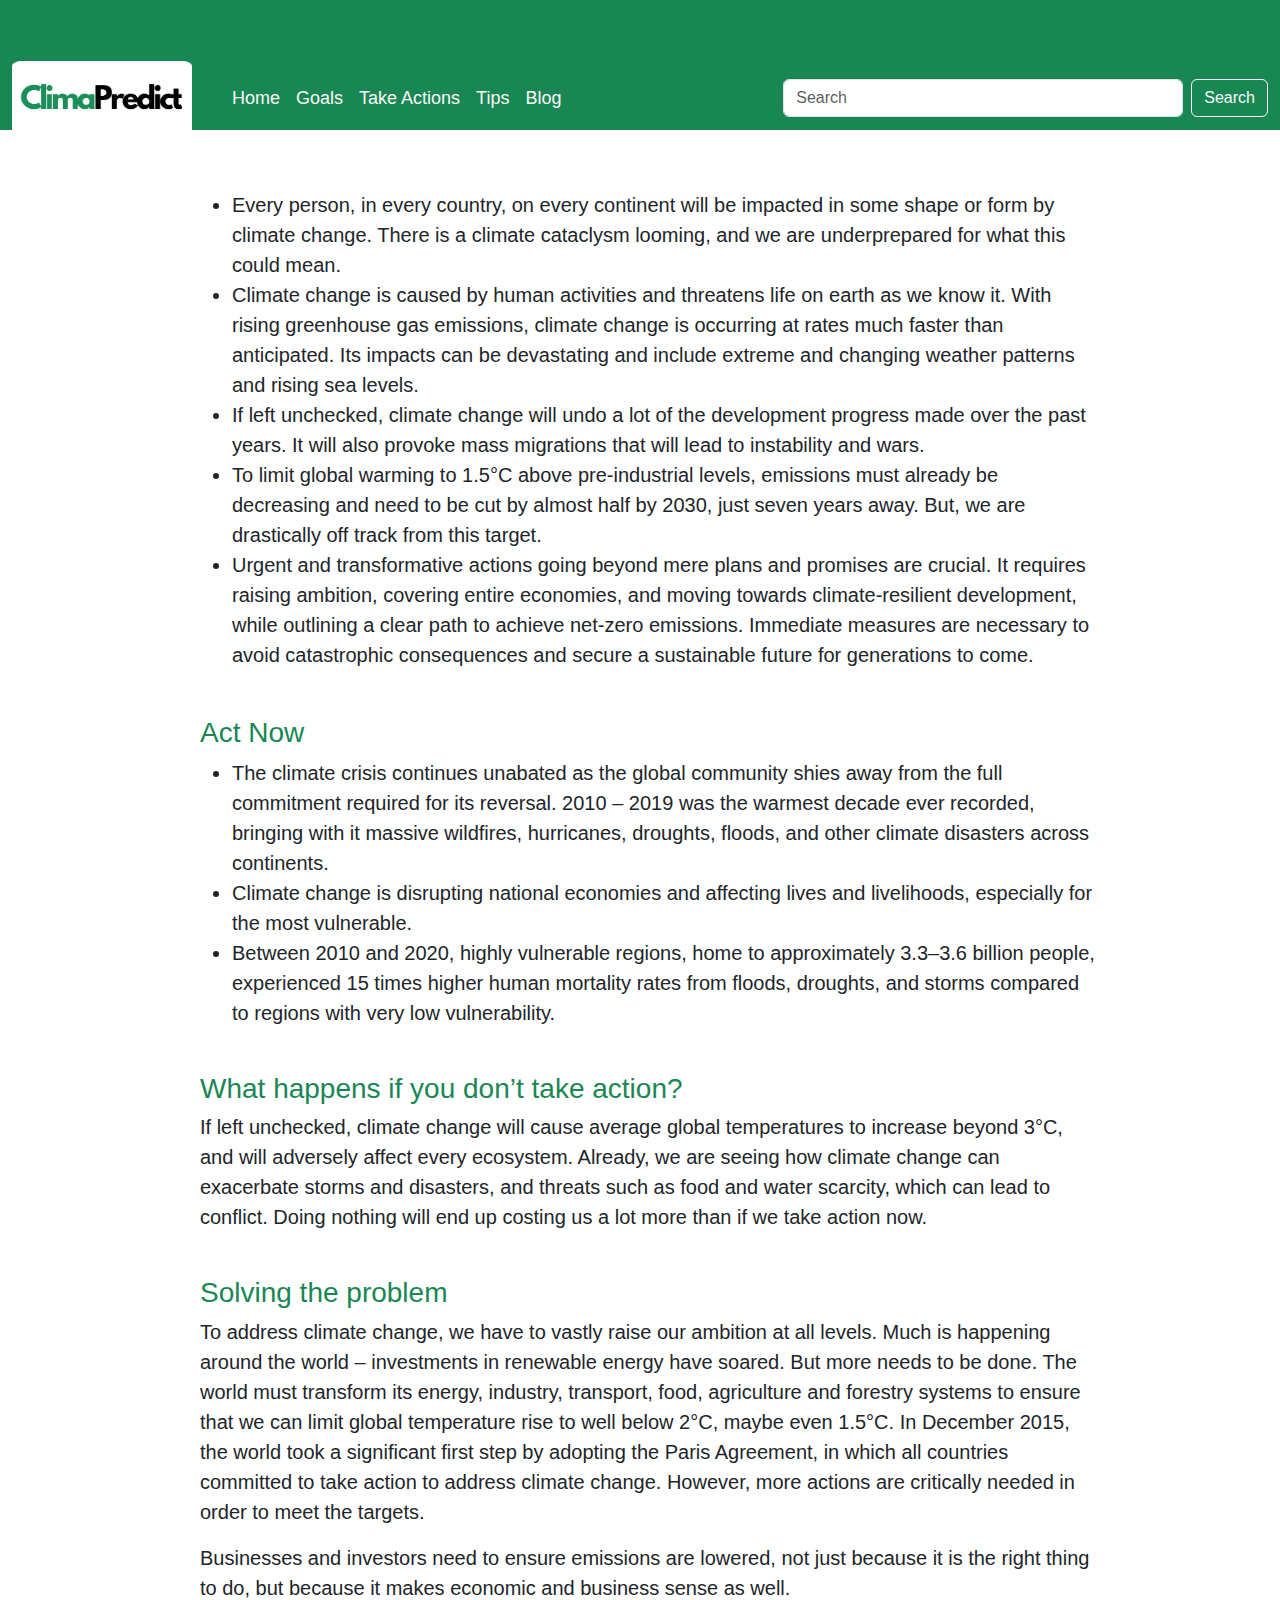
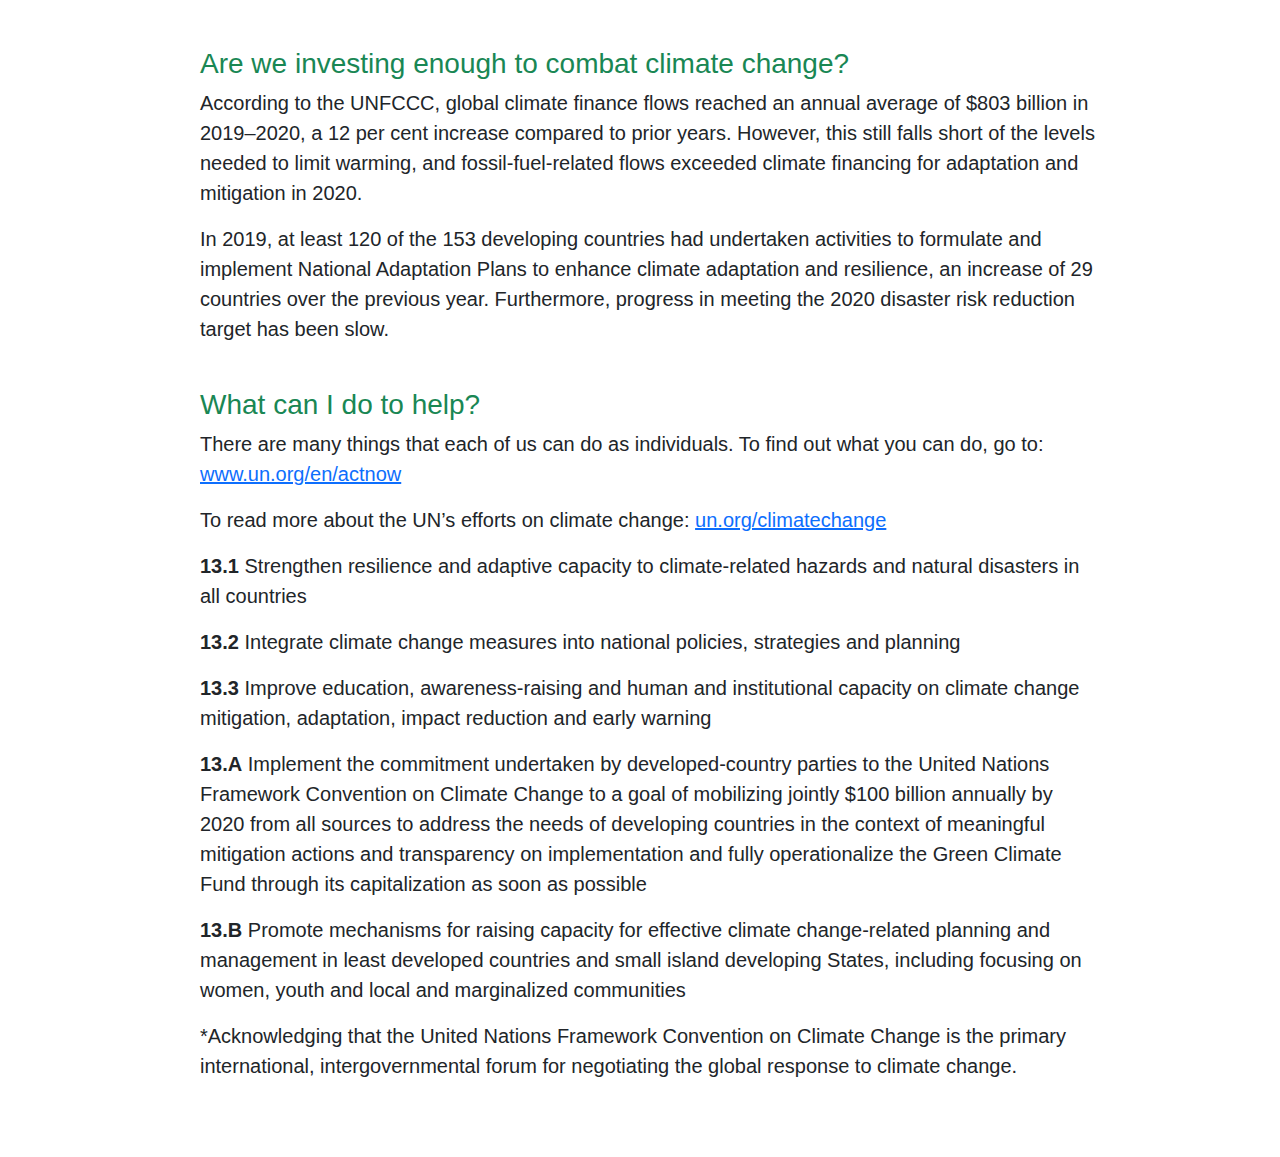
<file: about1.html>
<!DOCTYPE html>
<html lang="en">
<head>
  <meta charset="UTF-8">
  <meta name="viewport" content="width=device-width, initial-scale=1">
  <title>Combat Climate Change - Take Action</title>
  <link rel="stylesheet" href="https://cdn.jsdelivr.net/npm/bootstrap@5.3.0-alpha1/dist/css/bootstrap.min.css">
  <link rel="stylesheet" href="style.css">
  <style>
    header {
      margin-bottom: 0;
    }
    .navbar {
      margin-bottom: 0;
    }
    #feedback ul {
      list-style-type: disc;
      padding-left: 20px;
    }
  </style>
</head>
<body class="d-flex flex-column min-vh-100"> 
  <header class="bg-success text-white"> 
    <h2 id="h12" class="text-center my-2"></h2>
    
    <nav class="navbar navbar-expand-lg navbar-dark bg-success">
      <div class="container-fluid">
        <img id="img" class="navbar-brand" style="width: 180px; height: 84px; border-radius: 10px;" src="clima (1).png">
         <a class="navbar-brand" href="#"></a>
        <button class="navbar-toggler" type="button" data-bs-toggle="collapse" data-bs-target="#navbarSupportedContent" aria-controls="navbarSupportedContent" aria-expanded="false" aria-label="Toggle navigation">
          <span class="navbar-toggler-icon"></span>
        </button>
        <div class="collapse navbar-collapse" id="navbarSupportedContent">
          <ul class="navbar-nav me-auto mb-2 mb-lg-0">
            <li class="nav-item">
              <a class="nav-link " aria-current="page" href="index.html">Home</a>
            </li>
            <li class="nav-item">
              <a class="nav-link" href="about1.html">Goals</a>
            </li>
            <li class="nav-item">
              <a class="nav-link" href="actions1.html">Take Actions</a>
            </li>
            <li class="nav-item">
              <a class="nav-link" href="resources.html">Tips</a>
            </li>
            <li class="nav-item">
              <a class="nav-link" href="Blog1.html">Blog</a>
            </li>
          </ul>
          <div>
            <form class="d-flex" role="search">
              <input id="in" class="form-control me-2" type="search" placeholder="Search" aria-label="Search">
              <button class="btn btn-outline-light" type="submit">Search</button>
            </form>
          </div>
        </div>
      </div>
    </nav>
  </header>
  <div style="margin: 60px; width: 70%; font-size: 20px; margin-left: 200px; ">
    <ul>
      <li>Every person, in every country, on every continent will be impacted in some shape or form by climate change. There is a climate cataclysm looming, and we are underprepared for what this could mean.</li>
      <li>Climate change is caused by human activities and threatens life on earth as we know it. With rising greenhouse gas emissions, climate change is occurring at rates much faster than anticipated. Its impacts can be devastating and include extreme and changing weather patterns and rising sea levels.</li>
      <li>If left unchecked, climate change will undo a lot of the development progress made over the past years. It will also provoke mass migrations that will lead to instability and wars.</li>
      <li>To limit global warming to 1.5°C above pre-industrial levels, emissions must already be decreasing and need to be cut by almost half by 2030, just seven years away. But, we are drastically off track from this target.</li>
      <li>Urgent and transformative actions going beyond mere plans and promises are crucial. It requires raising ambition, covering entire economies, and moving towards climate-resilient development, while outlining a clear path to achieve net-zero emissions. Immediate measures are necessary to avoid catastrophic consequences and secure a sustainable future for generations to come.</li>
    </ul>
    <br>
    <h3 style="color: rgb(25, 135, 84);">Act Now</h3>
    <ul>
      <li>The climate crisis continues unabated as the global community shies away from the full commitment required for its reversal. 2010 – 2019 was the warmest decade ever recorded, bringing with it massive wildfires, hurricanes, droughts, floods, and other climate disasters across continents.</li>
      <li>Climate change is disrupting national economies and affecting lives and livelihoods, especially for the most vulnerable.</li>
      <li>Between 2010 and 2020, highly vulnerable regions, home to approximately 3.3–3.6 billion people, experienced 15 times higher human mortality rates from floods, droughts, and storms compared to regions with very low vulnerability.</li>
    </ul>
    <br>
      <h3 data-fontsize="20.8" style="--fontSize: 20.8; line-height: 1.1; --minFontSize: 20.8;color: rgb(25, 135, 84);" data-lineheight="22.88px" class="fusion-responsive-typography-calculated">What happens if you don’t take action?</h3>
      <p>If left unchecked, climate change will cause average global temperatures to increase beyond 3°C, and will adversely affect every ecosystem. Already, we are seeing how climate change can exacerbate storms and disasters, and threats such as food and water scarcity, which can lead to conflict. Doing nothing will end up costing us a lot more than if we take action now.</p>
      <br><h3 data-fontsize="20.8" style="--fontSize: 20.8; line-height: 1.1; --minFontSize: 20.8;color: rgb(25, 135, 84);" data-lineheight="22.88px" class="fusion-responsive-typography-calculated">Solving the problem</h3>
      <p>To address climate change, we have to vastly raise our ambition at all levels. Much is happening around the world – investments in renewable energy have soared. But more needs to be done. The world must transform its energy, industry, transport, food, agriculture and forestry systems to ensure that we can limit global temperature rise to well below 2°C, maybe even 1.5°C. In December 2015, the world took a significant first step by adopting the Paris Agreement, in which all countries committed to take action to address climate change. However, more actions are critically needed in order to meet the targets.</p>
      <p>Businesses and investors need to ensure emissions are lowered, not just because it is the right thing to do, but because it makes economic and business sense as well.</p>
      <br><h3 data-fontsize="20.8" style="--fontSize: 20.8; line-height: 1.1; --minFontSize: 20.8;color: rgb(25, 135, 84);" data-lineheight="22.88px" class="fusion-responsive-typography-calculated">Are we investing enough to combat climate change?</h3>
      <p>According to the UNFCCC, global climate finance flows reached an annual average of $803 billion in 2019–2020, a 12 per cent increase compared to prior years. However, this still falls short of the levels needed to limit warming, and fossil-fuel-related flows exceeded climate financing for adaptation and mitigation in 2020.</p>
      <p>In 2019, at least 120 of the 153 developing countries had undertaken activities to formulate and implement National Adaptation Plans to enhance climate adaptation and resilience, an increase of 29 countries over the previous year. Furthermore, progress in meeting the 2020 disaster risk reduction target has been slow.</p>
      <br>
      <h3 data-fontsize="20.8" style="--fontSize: 20.8; line-height: 1.1; --minFontSize: 20.8;color: rgb(25, 135, 84);" data-lineheight="22.88px" class="fusion-responsive-typography-calculated">What can I do to help?</h3>
      <p>There are many things that each of us can do as individuals. To find out what you can do, go to: <a href="https://www.un.org/en/actnow">www.un.org/en/actnow</a></p>
      <p>To read more about the UN’s efforts on climate change: <a href="https://un.org/climatechange">un.org/climatechange</a></p>
      <p><strong>13.1&nbsp;</strong>Strengthen resilience and adaptive capacity to climate-related hazards and natural disasters in all countries</p><p><strong>13.2&nbsp;</strong>Integrate climate change measures into national policies, strategies and planning</p>
      <p><strong>13.3&nbsp;</strong>Improve education, awareness-raising and human and institutional capacity on climate change mitigation, adaptation, impact reduction and early warning</p>
      <p><strong>13.A&nbsp;</strong>Implement the commitment undertaken by developed-country parties to the United Nations Framework Convention on Climate Change to a goal of mobilizing jointly $100 billion annually by 2020 from all sources to address the needs of developing countries in the context of meaningful mitigation actions and transparency on implementation and fully operationalize the Green Climate Fund through its capitalization as soon as possible</p>
      <p><strong>13.B&nbsp;</strong>Promote mechanisms for raising capacity for effective climate change-related planning and management in least developed countries and small island developing States, including focusing on women, youth and local and marginalized communities</p>
      <p>*Acknowledging that the United Nations Framework Convention on Climate Change is the primary international, intergovernmental forum for negotiating the global response to climate change.</p>
    </div>
      </div>
  
</body>
</html>
</file>
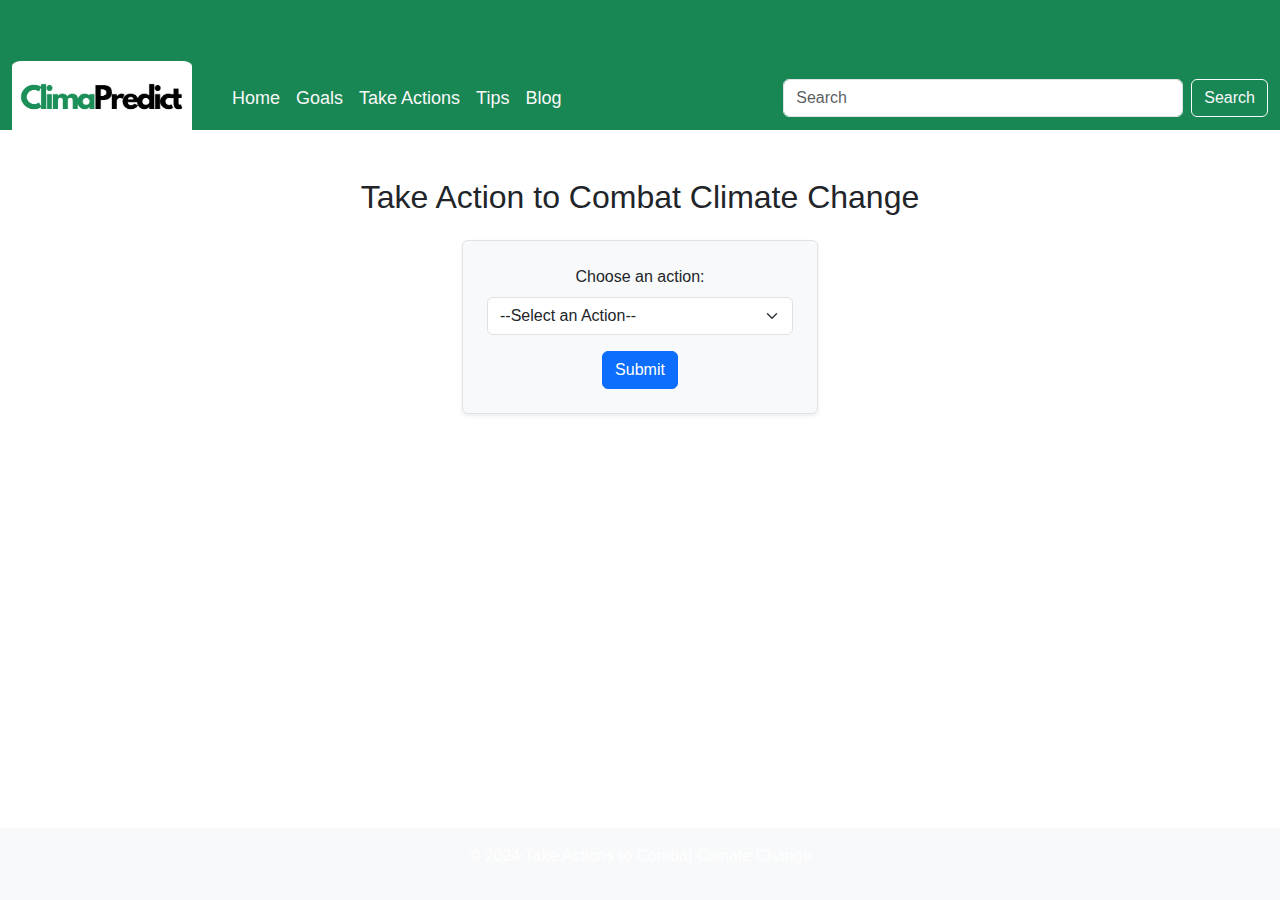
<file: actions1.html>
<!DOCTYPE html>
<html lang="en">
<head>
  <meta charset="UTF-8">
  <meta name="viewport" content="width=device-width, initial-scale=1">
  <title>Combat Climate Change - Take Action</title>
  <link rel="stylesheet" href="https://cdn.jsdelivr.net/npm/bootstrap@5.3.0-alpha1/dist/css/bootstrap.min.css">
  <link rel="stylesheet" href="style.css">
  <style>
    header {
      margin-bottom: 0;
    }
    .navbar {
      margin-bottom: 0;
    }
    #feedback ul {
      list-style-type: disc;
      padding-left: 20px;
    }
  </style>
</head>
<body class="d-flex flex-column min-vh-100"> 
  <header class="bg-success text-white"> 
    <h2 id="h12" class="text-center my-2"></h2>
    
    <nav class="navbar navbar-expand-lg navbar-dark bg-success">
      <div class="container-fluid">
        <img id="img" class="navbar-brand" style="width: 180px; height: 84px; border-radius: 10px;" src="clima (1).png">
        <a class="navbar-brand" href="#"></a>
        <button class="navbar-toggler" type="button" data-bs-toggle="collapse" data-bs-target="#navbarSupportedContent" aria-controls="navbarSupportedContent" aria-expanded="false" aria-label="Toggle navigation">
          <span class="navbar-toggler-icon"></span>
        </button>
        <div class="collapse navbar-collapse" id="navbarSupportedContent">
          <ul class="navbar-nav me-auto mb-2 mb-lg-0">
            <li class="nav-item">
              <a class="nav-link " aria-current="page" href="index.html">Home</a>
            </li>
            <li class="nav-item">
              <a class="nav-link" href="about1.html">Goals</a>
            </li>
            <li class="nav-item">
              <a class="nav-link" href="actions1.html">Take Actions</a>
            </li>
            <li class="nav-item">
              <a class="nav-link" href="resources.html">Tips</a>
            </li>
            <li class="nav-item">
              <a class="nav-link" href="Blog1.html">Blog</a>
            </li>
          </ul>
          <div>
            <form class="d-flex" role="search">
              <input id="in" class="form-control me-2" type="search" placeholder="Search" aria-label="Search">
              <button class="btn btn-outline-light" type="submit">Search</button>
            </form>
          </div>
        </div>
      </div>
    </nav>
  </header>

  <section id="actions" class="container my-5 flex-grow-1">
    <h2 class="text-center mb-4">Take Action to Combat Climate Change</h2>
    <div class="row justify-content-center">
      <div class="col-md-6 col-lg-4">
        <form id="action-form" class="text-center p-4 border rounded shadow-sm bg-light">
          <div class="mb-3">
            <label for="action" class="form-label">Choose an action:</label>
            <select id="action" name="action" class="form-select">
              <option value="">--Select an Action--</option>
              <option value="reduce-emissions">Reduce Carbon Emissions</option>
              <option value="plant-trees">Plant Trees</option>
              <option value="use-renewables">Switch to Renewable Energy</option>
            </select>
          </div>
          <button type="button" class="btn btn-primary btn-block" onclick="showActionFeedback()">Submit</button>
        </form>
        <div id="feedback" class="mt-3"></div> <!-- Dynamic feedback section -->
      </div>
    </div>
  </section>

  <footer class="bg-light text-center py-3 mt-auto">
    <p>&copy; 2024 Take Actions to Combat Climate Change</p>
  </footer>

  <script src="https://cdn.jsdelivr.net/npm/bootstrap@5.3.0-alpha1/dist/js/bootstrap.bundle.min.js"></script>
  <script src="script3.js"></script>
</body>
</html>
</file>
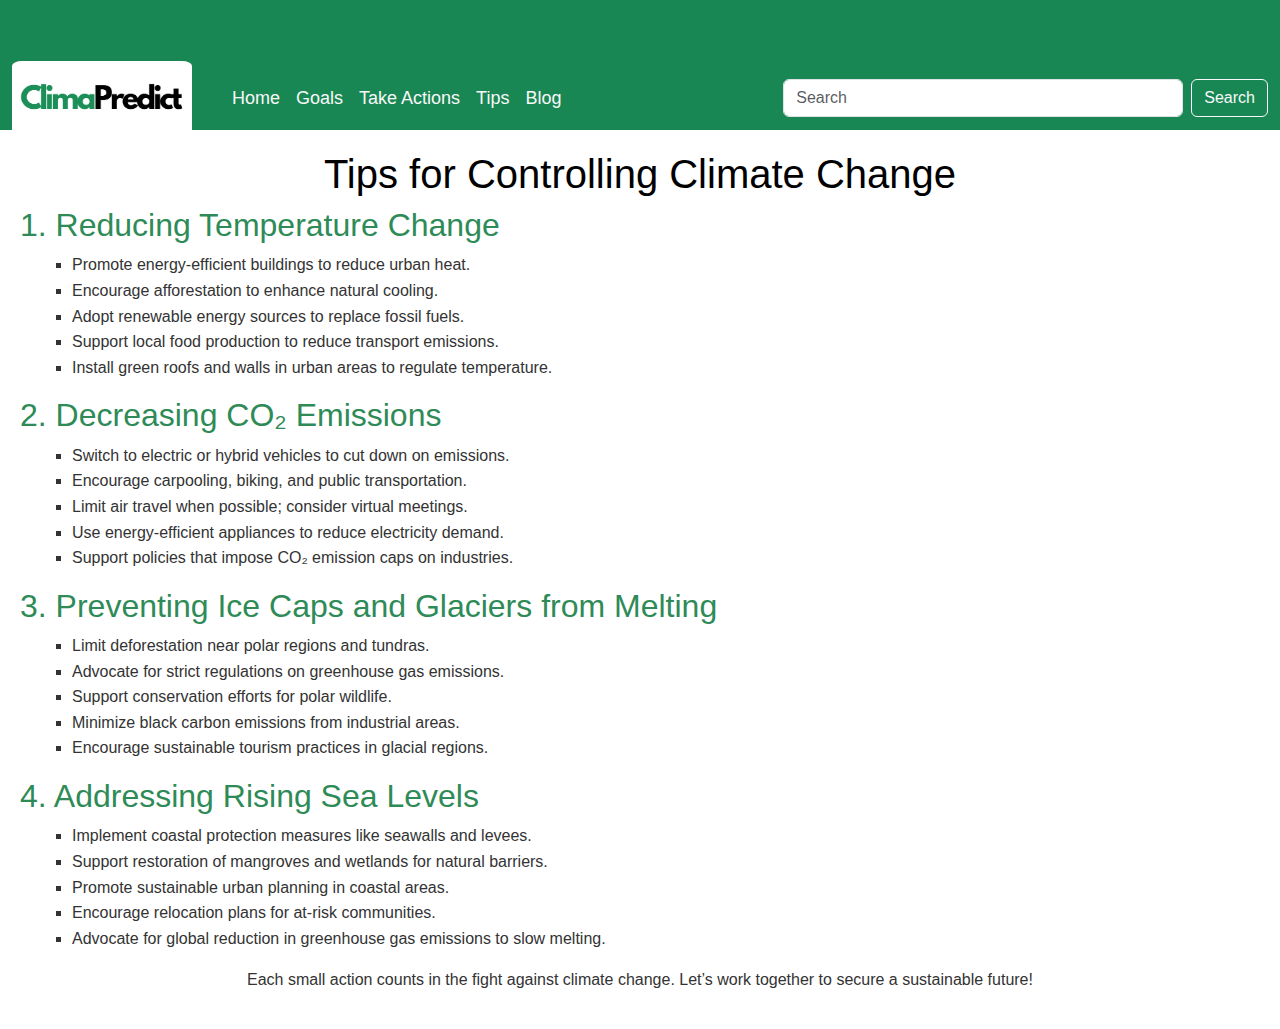
<file: resources.html>
<!DOCTYPE html>
<html lang="en">
<head>
  <meta charset="UTF-8">
  <meta name="viewport" content="width=device-width, initial-scale=1">
  <title>Combat Climate Change - Take Action</title>
  <link rel="stylesheet" href="https://cdn.jsdelivr.net/npm/bootstrap@5.3.0-alpha1/dist/css/bootstrap.min.css">
  <link rel="stylesheet" href="style.css">
  <style>
    header {
      margin-bottom: 0;
    }
    .navbar {
      margin-bottom: 0;
    }
    #feedback ul {
      list-style-type: disc;
      padding-left: 20px;
    }
  </style>
</head>
<body class="d-flex flex-column min-vh-100"> 
  <header class="bg-success text-white"> 
    <h2 id="h12" class="text-center my-2"></h2>
    
    <nav class="navbar navbar-expand-lg navbar-dark bg-success">
      <div class="container-fluid">
        <img id="img" class="navbar-brand" style="width: 180px; height: 84px; border-radius: 10px;" src="clima (1).png">
        <a class="navbar-brand" href="#"></a>
        <button class="navbar-toggler" type="button" data-bs-toggle="collapse" data-bs-target="#navbarSupportedContent" aria-controls="navbarSupportedContent" aria-expanded="false" aria-label="Toggle navigation">
          <span class="navbar-toggler-icon"></span>
        </button>
        <div class="collapse navbar-collapse" id="navbarSupportedContent">
          <ul class="navbar-nav me-auto mb-2 mb-lg-0">
            <li class="nav-item">
              <a class="nav-link" aria-current="page" href="index.html">Home</a>
            </li>
            <li class="nav-item">
              <a class="nav-link" href="about1.html">Goals</a>
            </li>
            <li class="nav-item">
              <a class="nav-link" href="actions1.html">Take Actions</a>
            </li>
            <li class="nav-item">
              <a class="nav-link" href="resources.html">Tips</a>
            </li>
            <li class="nav-item">
              <a class="nav-link" href="Blog1.html">Blog</a>
            </li>
          </ul>
          <div>
            <form class="d-flex" role="search">
              <input id="in" class="form-control me-2" type="search" placeholder="Search" aria-label="Search">
              <button class="btn btn-outline-light" type="submit">Search</button>
            </form>
          </div>
        </div>
      </div>
    </nav>
  </header>
  
  <div style="font-family: Arial, sans-serif; background-color: #fff; color: #333; line-height: 1.6; padding: 20px;">

    <h1 style="color: black; text-align: center;">Tips for Controlling Climate Change</h1>

    <h2 style="color: #2e8b57;">1. Reducing Temperature Change</h2>
    <ul style="list-style-type: square; margin-left: 20px;">
        <li>Promote energy-efficient buildings to reduce urban heat.</li>
        <li>Encourage afforestation to enhance natural cooling.</li>
        <li>Adopt renewable energy sources to replace fossil fuels.</li>
        <li>Support local food production to reduce transport emissions.</li>
        <li>Install green roofs and walls in urban areas to regulate temperature.</li>
    </ul>

    <h2 style="color: #2e8b57;">2. Decreasing CO₂ Emissions</h2>
    <ul style="list-style-type: square; margin-left: 20px;">
        <li>Switch to electric or hybrid vehicles to cut down on emissions.</li>
        <li>Encourage carpooling, biking, and public transportation.</li>
        <li>Limit air travel when possible; consider virtual meetings.</li>
        <li>Use energy-efficient appliances to reduce electricity demand.</li>
        <li>Support policies that impose CO₂ emission caps on industries.</li>
    </ul>

    <h2 style="color: #2e8b57;">3. Preventing Ice Caps and Glaciers from Melting</h2>
    <ul style="list-style-type: square; margin-left: 20px;">
        <li>Limit deforestation near polar regions and tundras.</li>
        <li>Advocate for strict regulations on greenhouse gas emissions.</li>
        <li>Support conservation efforts for polar wildlife.</li>
        <li>Minimize black carbon emissions from industrial areas.</li>
        <li>Encourage sustainable tourism practices in glacial regions.</li>
    </ul>

    <h2 style="color: #2e8b57;">4. Addressing Rising Sea Levels</h2>
    <ul style="list-style-type: square; margin-left: 20px;">
        <li>Implement coastal protection measures like seawalls and levees.</li>
        <li>Support restoration of mangroves and wetlands for natural barriers.</li>
        <li>Promote sustainable urban planning in coastal areas.</li>
        <li>Encourage relocation plans for at-risk communities.</li>
        <li>Advocate for global reduction in greenhouse gas emissions to slow melting.</li>
    </ul>

    <p style="text-align: center; color: #333;">Each small action counts in the fight against climate change. Let’s work together to secure a sustainable future!</p>

</div>
  
</body>
</html>
</file>
<file: style.css>
nav{
    height: 4em;
    padding-top:0;
    
    
    }
    #in{
        width:400px;
    }
     
    #para
    {
        font-size:large;
    }
    #about,#actions
    {
        padding-bottom:300px;
    }
    
    #h12{ background-color: rgb(25, 135, 84);
    padding-bottom:0;
    margin-bottom:0;
    height: 50px;
    text-align:center;
    color: white;
    }
    
    
    
    footer{
        background-color: #333;
        color: white;
        text-align: center;
        padding: 10px;
        position: fixed;
        bottom: 0;
        width: 100%;
      }
    
      .blog1-post {
        background-color: #fff;
        padding: 15px;
        margin-bottom: 10px;
        border-radius: 5px;
        box-shadow: 0 2px 4px rgba(0,0,0,0.1);
      }
    
      #vid
      {
        margin-left:400px;
        height:800px;
        width:800px;
      }
    
      #img
      {
        height:50px;
        width:50px;
      }
      body
      {
      margin-top:0;
      padding-top:0;
      font-family:sans-serif;
      }
      header{
        margin-top:0;
      }
      .nav-item:hover{
        background-color: #fff;
        border-radius: 5px;
      }
      .nav-link:hover{
        color: #1c8f59;
        font-size: large;
        font-weight: bolder;
      }
      .nav-link{
        color: #f8f8f8;
        font-size: large;
        font: bold;
      }
    .navbar-brand{
        border-radius: 10px;
    }
</file>
